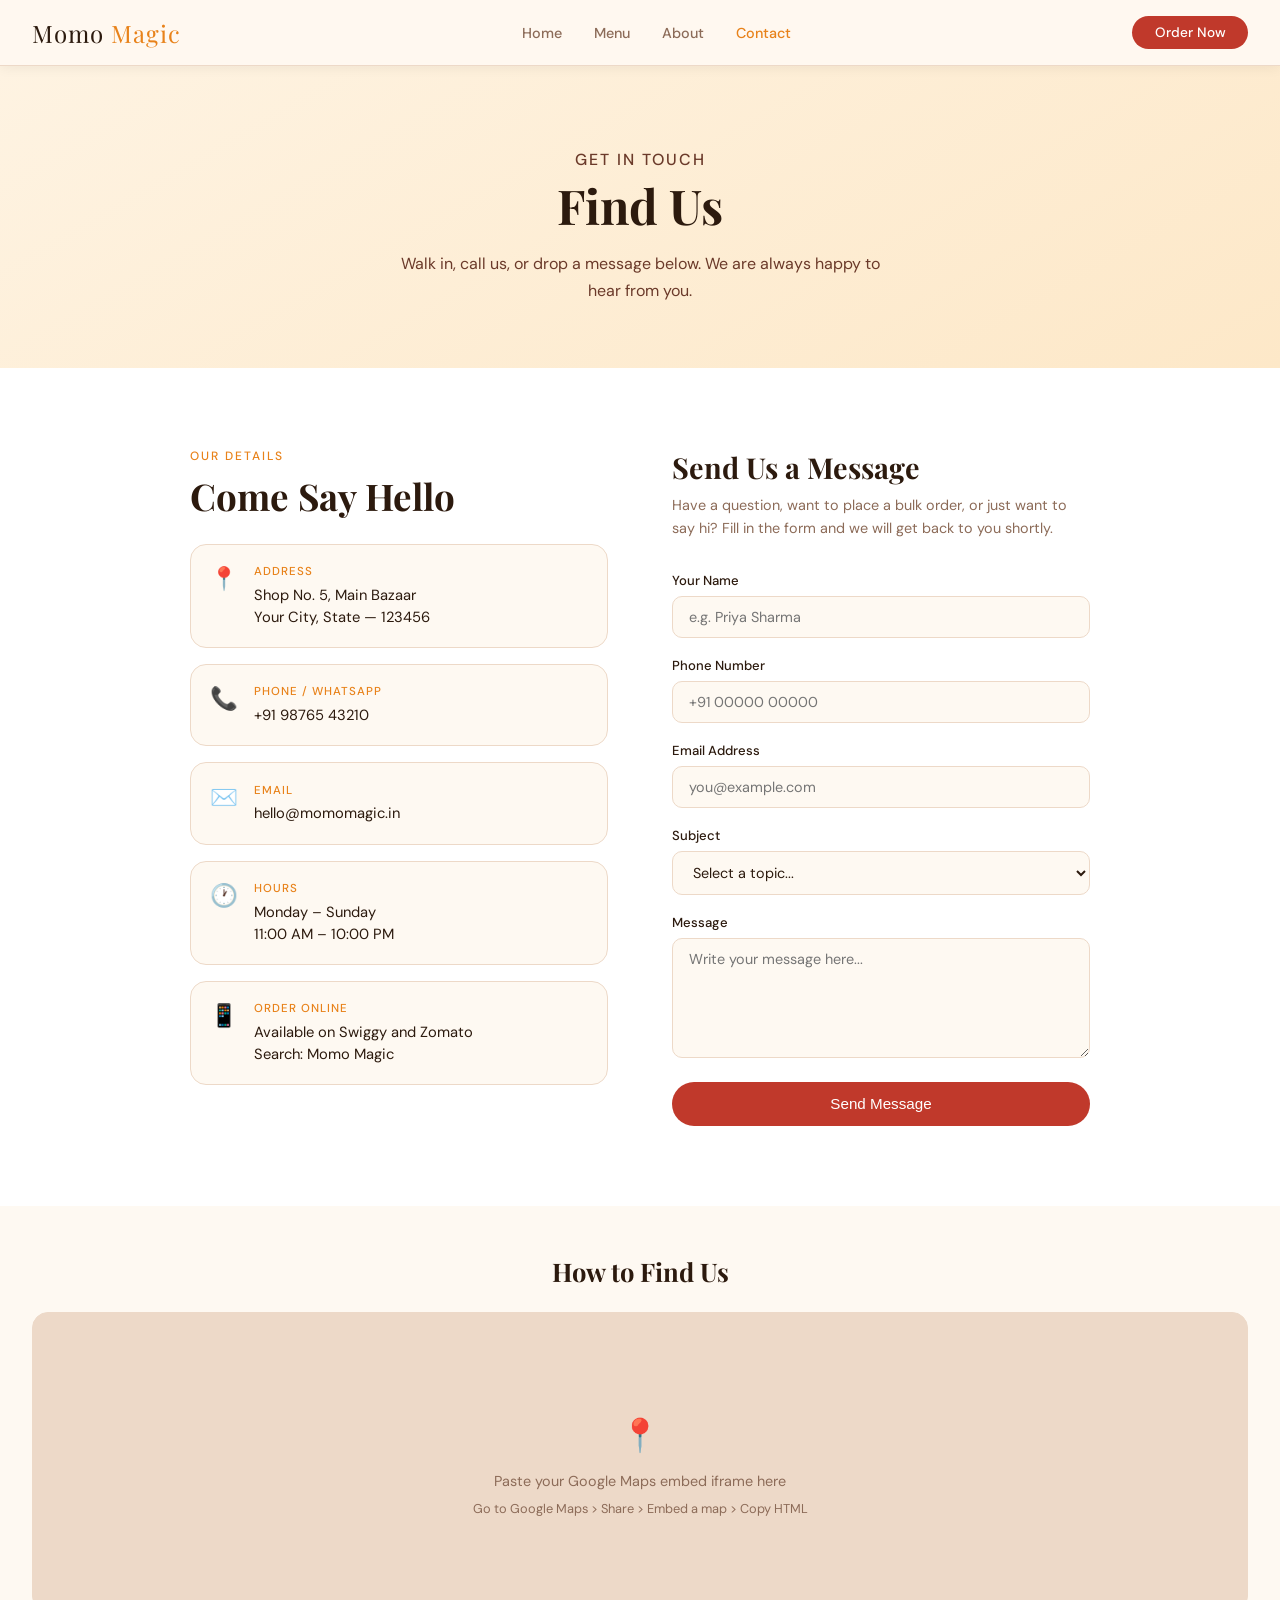
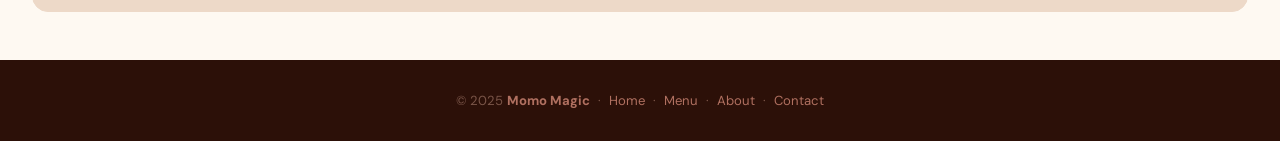
<file: contact.html>
<!DOCTYPE html>
<html lang="en">
<head>
<meta charset="UTF-8"/>
<meta name="viewport" content="width=device-width, initial-scale=1.0"/>
<title>Momo Magic — Contact</title>
<link href="https://fonts.googleapis.com/css2?family=Playfair+Display:wght@700;900&family=DM+Sans:wght@300;400;500&display=swap" rel="stylesheet"/>
<link rel="stylesheet" href="style.css"/>
<style>
.page-hero{background:linear-gradient(150deg,#FEF3E2,#FDE8C8);padding:5rem 2rem 4rem;text-align:center}
.page-hero h1{font-family:'Playfair Display',serif;font-size:3rem;color:var(--dark);margin-bottom:.8rem}
.page-hero p{color:var(--brown);font-size:1rem;max-width:480px;margin:0 auto;line-height:1.7}

.contact-main{background:#fff;padding:5rem 2rem}
.contact-inner{max-width:900px;margin:0 auto;display:grid;grid-template-columns:1fr 1fr;gap:4rem}

.info-card{background:var(--cream);border:1px solid var(--border);border-radius:16px;padding:1.2rem;display:flex;gap:1rem;align-items:flex-start;margin-bottom:1rem}
.info-icon{font-size:1.4rem;flex-shrink:0}
.info-label{font-size:.72rem;text-transform:uppercase;letter-spacing:1px;color:var(--accent);font-weight:500;margin-bottom:.3rem}
.info-val{font-size:.92rem;color:var(--dark);line-height:1.5}
.info-val a{color:var(--dark);text-decoration:none}
.info-val a:hover{color:var(--accent)}

.form-side h2{font-family:'Playfair Display',serif;font-size:1.8rem;color:var(--dark);margin-bottom:.5rem}
.form-side p{color:var(--muted);font-size:.9rem;margin-bottom:2rem;line-height:1.6}
.form-group{margin-bottom:1.2rem}
.form-group label{display:block;font-size:.82rem;font-weight:500;color:var(--dark);margin-bottom:.4rem}
.form-group input,
.form-group textarea,
.form-group select{width:100%;padding:.7rem 1rem;border:1.5px solid var(--border);border-radius:10px;font-family:'DM Sans',sans-serif;font-size:.9rem;color:var(--dark);background:var(--cream);outline:none;transition:border-color .2s}
.form-group input:focus,
.form-group textarea:focus,
.form-group select:focus{border-color:var(--accent)}
.form-group textarea{resize:vertical;min-height:120px}
.submit-btn{background:var(--red);color:#fff;border:none;padding:.85rem 2.5rem;border-radius:30px;font-size:.95rem;font-weight:500;cursor:pointer;transition:background .2s,transform .2s;width:100%}
.submit-btn:hover{background:var(--red-light);transform:translateY(-2px)}

.map-section{background:var(--cream);padding:3rem 2rem}
.map-section h2{font-family:'Playfair Display',serif;font-size:1.6rem;color:var(--dark);margin-bottom:1.5rem;text-align:center}
.map-placeholder{background:#EDD9C8;border-radius:16px;height:300px;display:flex;align-items:center;justify-content:center;border:1px solid var(--border);color:var(--muted);font-size:.9rem;text-align:center;line-height:2}

@media(max-width:640px){
  .contact-inner{grid-template-columns:1fr}
}
</style>
</head>
<body>

<nav>
  <a class="logo" href="index.html">Momo <span>Magic</span></a>
  <ul class="nav-links">
    <li><a href="index.html">Home</a></li>
    <li><a href="menu.html">Menu</a></li>
    <li><a href="about.html">About</a></li>
    <li><a href="contact.html" class="active">Contact</a></li>
  </ul>
  <a class="nav-btn" href="menu.html">Order Now</a>
</nav>

<div class="page-hero">
  <p class="section-tag">Get In Touch</p>
  <h1>Find Us</h1>
  <p>Walk in, call us, or drop a message below. We are always happy to hear from you.</p>
</div>

<section class="contact-main">
  <div class="contact-inner">

    <div>
      <p class="section-tag">Our Details</p>
      <h2 class="section-title" style="margin-bottom:1.5rem">Come Say Hello</h2>

      <div class="info-card">
        <span class="info-icon">📍</span>
        <div><p class="info-label">Address</p><p class="info-val">Shop No. 5, Main Bazaar<br>Your City, State — 123456</p></div>
      </div>
      <div class="info-card">
        <span class="info-icon">📞</span>
        <div><p class="info-label">Phone / WhatsApp</p><p class="info-val"><a href="tel:+919876543210">+91 98765 43210</a></p></div>
      </div>
      <div class="info-card">
        <span class="info-icon">✉️</span>
        <div><p class="info-label">Email</p><p class="info-val"><a href="mailto:hello@momomagic.in">hello@momomagic.in</a></p></div>
      </div>
      <div class="info-card">
        <span class="info-icon">🕐</span>
        <div><p class="info-label">Hours</p><p class="info-val">Monday – Sunday<br>11:00 AM – 10:00 PM</p></div>
      </div>
      <div class="info-card">
        <span class="info-icon">📱</span>
        <div><p class="info-label">Order Online</p><p class="info-val">Available on Swiggy and Zomato<br>Search: Momo Magic</p></div>
      </div>
    </div>

    <div class="form-side">
      <h2>Send Us a Message</h2>
      <p>Have a question, want to place a bulk order, or just want to say hi? Fill in the form and we will get back to you shortly.</p>
      <div class="form-group">
        <label for="name">Your Name</label>
        <input type="text" id="name" placeholder="e.g. Priya Sharma"/>
      </div>
      <div class="form-group">
        <label for="phone">Phone Number</label>
        <input type="tel" id="phone" placeholder="+91 00000 00000"/>
      </div>
      <div class="form-group">
        <label for="email">Email Address</label>
        <input type="email" id="email" placeholder="you@example.com"/>
      </div>
      <div class="form-group">
        <label for="subject">Subject</label>
        <select id="subject">
          <option value="">Select a topic...</option>
          <option>General Enquiry</option>
          <option>Bulk / Catering Order</option>
          <option>Feedback</option>
          <option>Delivery Issue</option>
          <option>Other</option>
        </select>
      </div>
      <div class="form-group">
        <label for="message">Message</label>
        <textarea id="message" placeholder="Write your message here..."></textarea>
      </div>
      <button class="submit-btn">Send Message</button>
    </div>

  </div>
</section>

<section class="map-section">
  <h2>How to Find Us</h2>
  <!--
    To embed a real Google Map:
    1. Go to maps.google.com and search your shop
    2. Click Share > Embed a map > Copy HTML
    3. Paste the iframe here, replacing the div below
  -->
  <div class="map-placeholder">
    <div>
      <p style="font-size:2rem">📍</p>
      <p>Paste your Google Maps embed iframe here</p>
      <p style="font-size:.8rem">Go to Google Maps > Share > Embed a map > Copy HTML</p>
    </div>
  </div>
</section>

<footer>
  <p>© 2025 <strong>Momo Magic</strong> &nbsp;·&nbsp;
  <a href="index.html">Home</a> &nbsp;·&nbsp;
  <a href="menu.html">Menu</a> &nbsp;·&nbsp;
  <a href="about.html">About</a> &nbsp;·&nbsp;
  <a href="contact.html">Contact</a></p>
</footer>

</body>
</html>
</file>
<file: style.css>
*{margin:0;padding:0;box-sizing:border-box}
:root{
  --red:#C0392B;--red-light:#E74C3C;
  --cream:#FEF9F2;--warm-white:#FFF8F0;
  --dark:#2C1A0E;--brown:#6B3A2A;
  --accent:#E8821A;--accent-light:#F5A623;
  --text:#2C1A0E;--muted:#8C6B58;
  --border:#EDD9C8;
}
body{font-family:'DM Sans',sans-serif;background:var(--cream);color:var(--text);overflow-x:hidden}

nav{background:var(--warm-white);padding:1rem 2rem;display:flex;align-items:center;justify-content:space-between;position:sticky;top:0;z-index:100;border-bottom:1px solid var(--border);box-shadow:0 2px 12px rgba(0,0,0,.06)}
.logo{font-family:'Playfair Display',serif;font-size:1.5rem;color:var(--dark);letter-spacing:1px;text-decoration:none}
.logo span{color:var(--accent)}
.nav-links{display:flex;gap:2rem;list-style:none}
.nav-links a{color:var(--muted);text-decoration:none;font-size:.9rem;font-weight:500;transition:color .2s}
.nav-links a:hover,.nav-links a.active{color:var(--accent)}
.nav-btn{background:var(--red);color:#fff;border:none;padding:.5rem 1.4rem;border-radius:20px;font-size:.85rem;cursor:pointer;font-weight:500;transition:background .2s;text-decoration:none}
.nav-btn:hover{background:var(--red-light)}

section{padding:5rem 2rem}
.section-tag{font-size:.75rem;text-transform:uppercase;letter-spacing:2px;color:var(--accent);font-weight:500;margin-bottom:.4rem}
.section-title{font-family:'Playfair Display',serif;font-size:2.3rem;color:var(--dark);margin-bottom:.5rem}
.section-sub{color:var(--muted);font-size:.93rem;line-height:1.65;max-width:460px}
.btn-primary{background:var(--red);color:#fff;padding:.8rem 2rem;border-radius:30px;border:none;font-size:.95rem;font-weight:500;cursor:pointer;transition:transform .2s,background .2s;box-shadow:0 4px 16px rgba(192,57,43,.3);text-decoration:none;display:inline-block}
.btn-primary:hover{background:var(--red-light);transform:translateY(-2px)}
.btn-outline{border:1.5px solid var(--brown);color:var(--dark);padding:.8rem 2rem;border-radius:30px;background:transparent;font-size:.95rem;font-weight:500;cursor:pointer;transition:border-color .2s,color .2s;text-decoration:none;display:inline-block}
.btn-outline:hover{border-color:var(--accent);color:var(--accent)}

footer{background:#2C1008;padding:2rem;text-align:center;color:#7A5548;font-size:.82rem}
footer strong{color:#B07060}
footer a{color:#B07060;text-decoration:none}
footer a:hover{color:var(--accent)}
</file>
